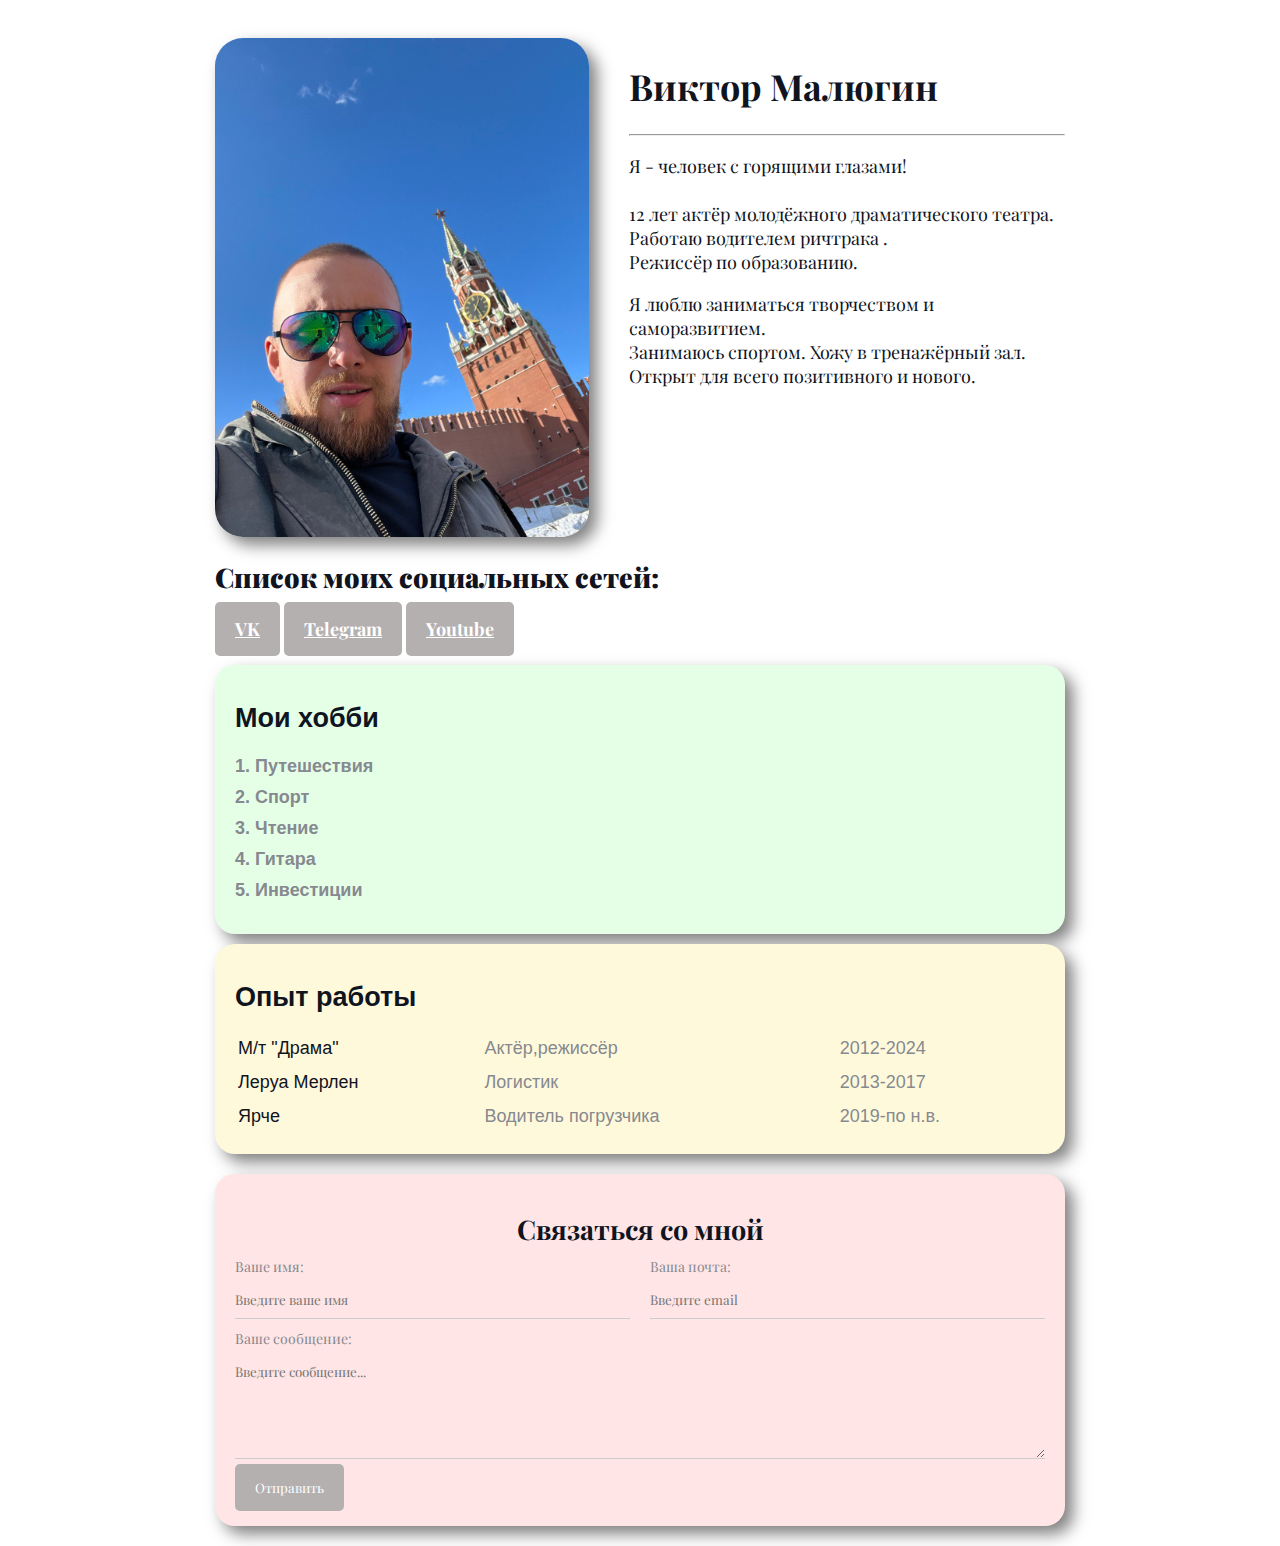
<file: index.html>
<!DOCTYPE html>
<html lang="en">
<head>
    <meta charset="UTF-8">
    <meta http-equiv="X-UA-Compatible" content="IE=edge">
    <meta name="viewport" content="width=device-width, initial-scale=1.0">
    <meta name="keywords" kontent="Html, course, css, tags">
    <meta name="description" content="Это базовый курс по HTML">
    <title>HTML course</title>
    <style>
        /* body {
            background: #ddd;
        } */
      
    </style>
<link rel="stylesheet" href="fonts.css">
</head>
<body>
<div class="container">
    <header class="art">
    <img src="iam.jpg" alt="тут изображен я" class="avatar">
    <div class="info-text">
        <h1>Виктор Малюгин</h1>
        <hr>
        <p> <strong>Я - человек с горящими глазами! </strong><br><br> 12 лет <strong>актёр</strong> молодёжного драматического театра.<br>Работаю <strong>водителем ричтрака </strong>.<br> <strong>Режиссёр</strong>  по образованию. </p>
        <p>Я люблю заниматься <strong>творчеством</strong> и <strong>саморазвитием</strong>. <br> Занимаюсь <strong>спортом</strong>. Хожу в тренажёрный зал. <br> Открыт для всего позитивного и нового.
    </div>
    </header>
    <nav class="pages">
            <p><h2><strong>Список моих социальных сетей:</strong></h2></p>  
    <a href="https://vk.com/malyuginvd" target="_blank" class="btn">VK</a>
    <a href="https://t.me/+79231800177" target="_blank" class="btn">Telegram</a>
    <a href="https://youtube.com/@user-eu5mw8oo7j?si=RZTO2USuRNwrHTMP" target="_blank" class="btn">Youtube</a>
    </nav><br>
        
    <section class="info">
        <article class="hobby bg-green">
        <h2><strong>Мои хобби</strong> </h2>
        <ol class="list">
        <li>Путешествия</li>
        <li>Спорт</li>
        <li>Чтение</li>
        <li>Гитара</li>
        <li>Инвестиции</li>
        </ol>
        </article>
        <article class="experience bg-yellow">
        <h2> Опыт работы</h2>
        <table class="table">
        <!-- <thead>
        <tr>
            <th>Название</th>
            <th>Должность</th>
            <th>Год</th>
        </tr>
        </thead> -->

        <tbody>
        <tr>
            <td>М/т "Драма"</td>
            <td>Актёр,режиссёр</td>
            <td>2012-2024</td> 
        </tr>
        <tr>
            <td>Леруа Мерлен</td>
            <td>Логистик</td>
            <td>2013-2017</td> 
        </tr>
        <tr>
            <td>Ярче</td>
            <td>Водитель погрузчика</td>
            <td>2019-по н.в.</td> 
        </tr>

        </tbody>
        </table>
        </article>
    </section>
    <footer class="feedback bg-red">
        <form action="/" class="form">
            <h2>Связаться со мной</h2>

    <div class="form-row">
        <div class="form-group">
            <label for="name"> Ваше имя:</label>
            <input type="text" id="name" placeholder="Введите ваше имя">
        </div>
        <div class="form-group">
            <label for="email">Ваша почта:</label>
            <input type="email" id="email" placeholder="Введите email">
        </div>
    </div>
        <div class="form-group">
        <label for="message">Ваше сообщение:</label>
        <textarea id="message" cols="30" rows="5" placeholder="Введите сообщение..."></textarea>
        <button type="submit" class="btn">Отправить</button>
        </div>
        </form>
    </footer>
</div>
</body>
</html>
</file>
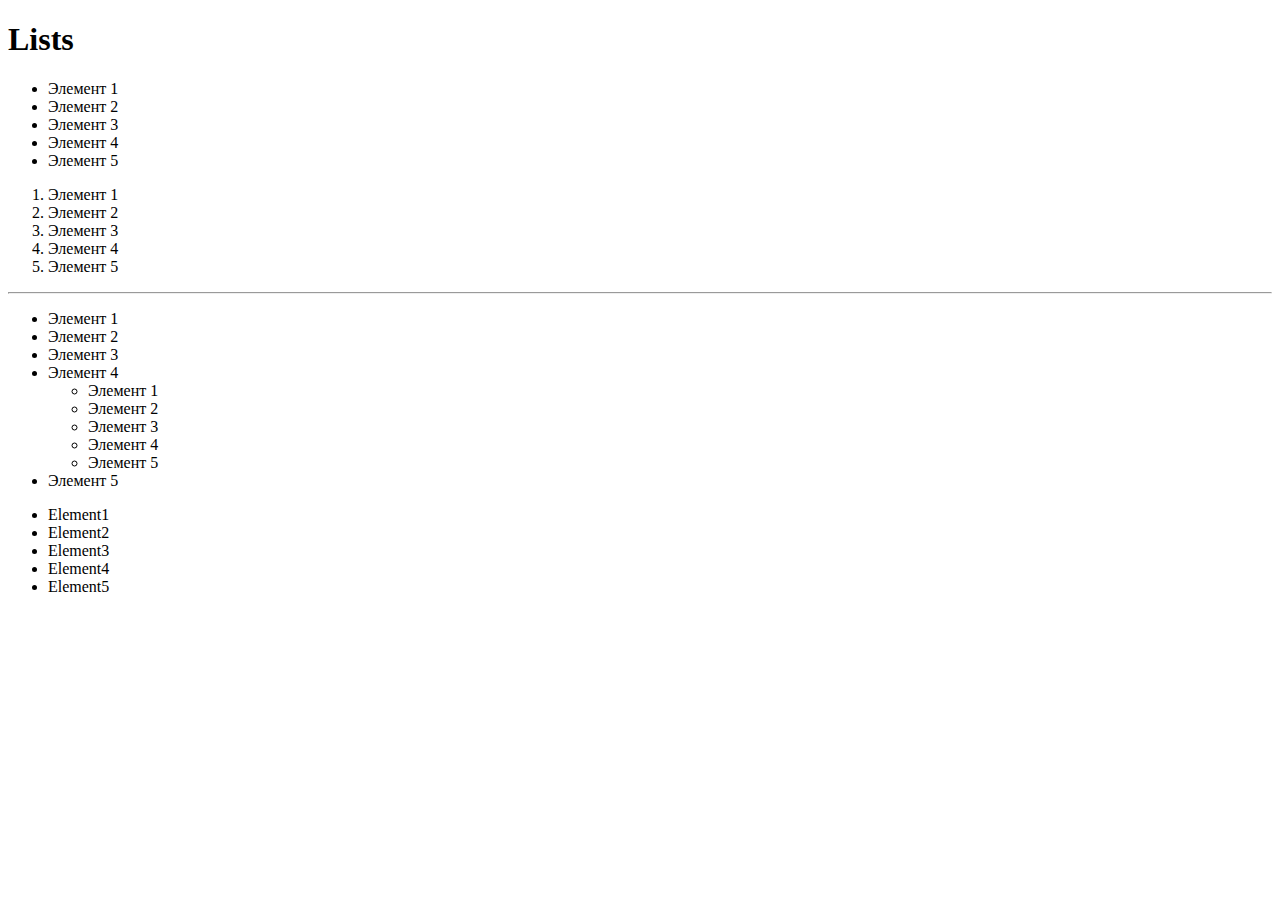
<file: 03_lists.html>
<!DOCTYPE html>
<html lang="en">
<head>
    <meta charset="UTF-8">
    <meta http-equiv="X-UA-Compatible" content="IE=edge">
    <meta name="viewport" content="width=device-width, initial-scale=1.0">
    <title>Lists</title>
</head>
<body>
    <h1>Lists</h1>
    <ul>
        <li>Элемент 1</li> 
        <li>Элемент 2</li>      
        <li>Элемент 3</li>
        <li>Элемент 4</li>
        <li>Элемент 5</li>
    </ul>

    <ol>
        <li>Элемент 1</li> 
        <li>Элемент 2</li>      
        <li>Элемент 3</li>
        <li>Элемент 4</li>
        <li>Элемент 5</li>
    </ol>

    <hr>

    <ul>
        <li>Элемент 1</li> 
        <li>Элемент 2</li>      
        <li>Элемент 3</li>
        <li>
            Элемент 4
            <ul>
                <li>Элемент 1</li> 
                <li>Элемент 2</li>      
                <li>Элемент 3</li>
                <li>Элемент 4</li>
                <li>Элемент 5</li>
            </ul>
        </li>
        <li>Элемент 5</li>
    </ul>

<ul>
    <li>Element1</li>
    <li>Element2</li>
    <li>Element3</li>
    <li>Element4</li>
    <li>Element5</li>
</ul>

</body>
</html>
</file>
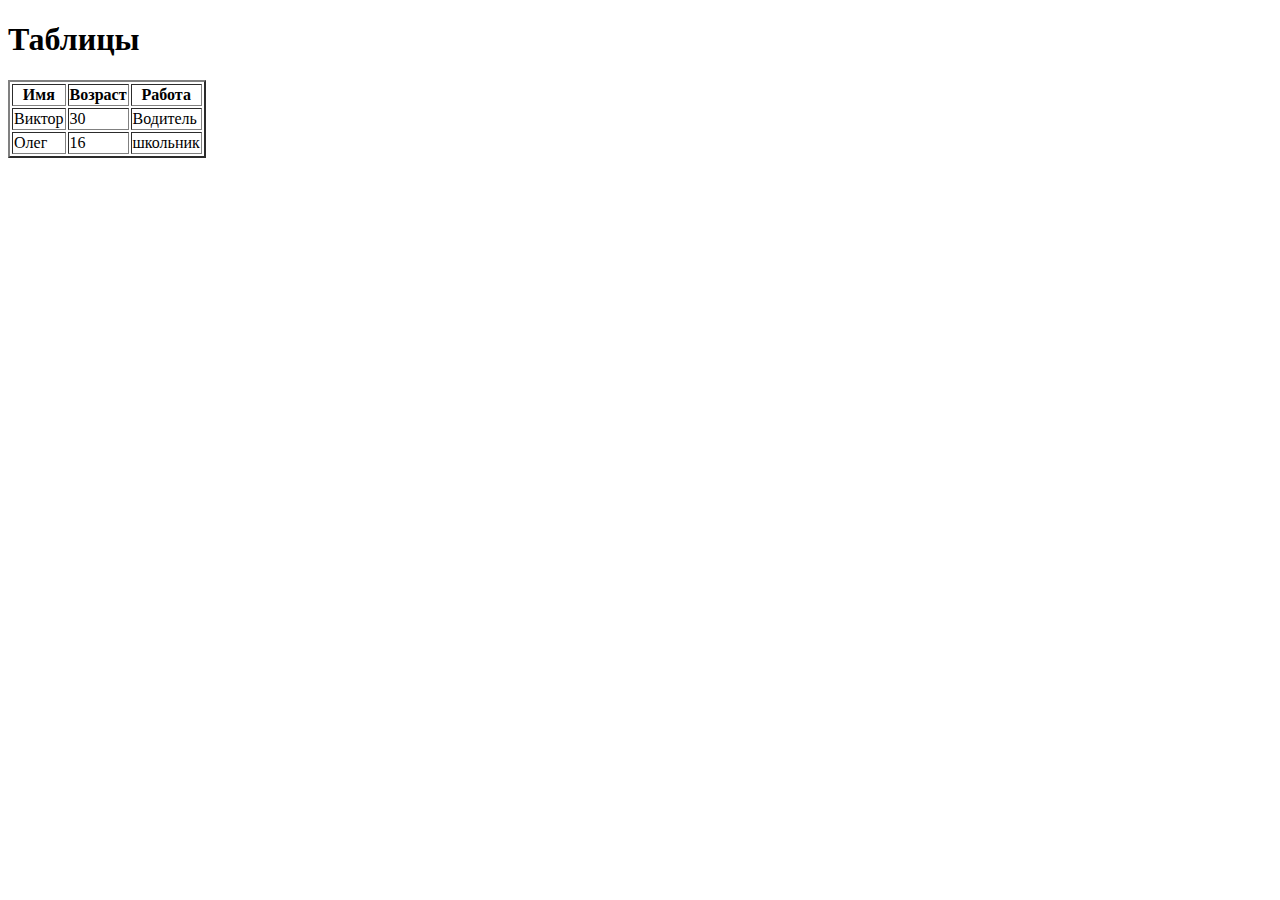
<file: 04_table.html>
<!DOCTYPE html>
<html lang="en">
<head>
    <meta charset="UTF-8">
    <meta http-equiv="X-UA-Compatible" content="IE=edge">
    <meta name="viewport" content="width=device-width, initial-scale=1.0">
    <title>Таблицы</title>
</head>
<body>
    <h1>Таблицы</h1>
<table border="2">
<thead>
    <tr>
        <th>Имя</th>
        <th>Возраст</th>
        <th>Работа</th>
    </tr>
</thead>

<tbody>
<tr>
    <td>Виктор</td>
    <td>30</td>
    <td>Водитель</td>
</tr>
<tr>
    <td>Олег</td>
    <td>16</td>
    <td>школьник</td>
</tr>
</tbody>
</table>

</body>
</html>
</file>
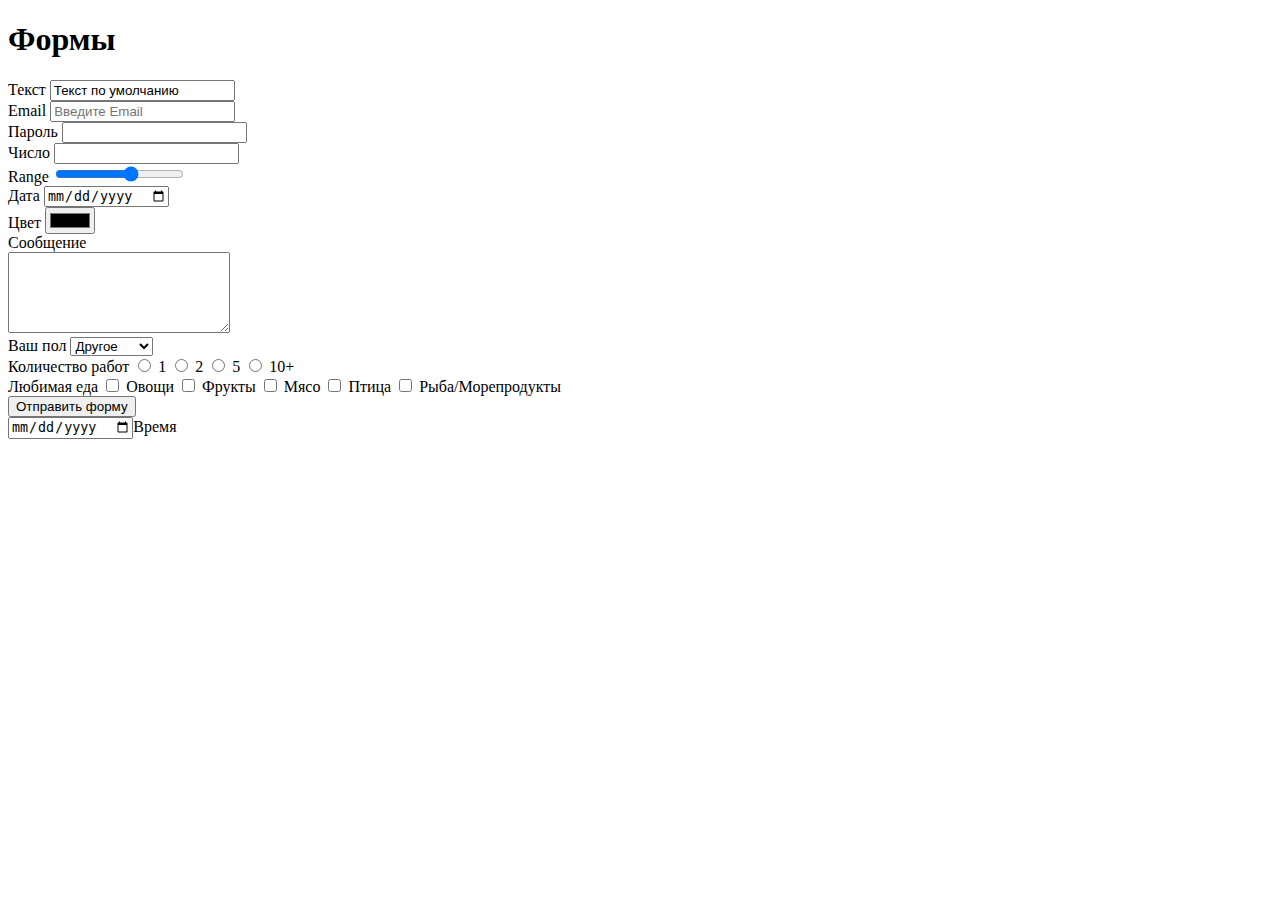
<file: 05_form.html>
<!DOCTYPE html>
<html lang="en">
<head>
    <meta charset="UTF-8">
    <meta http-equiv="X-UA-Compatible" content="IE=edge">
    <meta name="viewport" content="width=device-width, initial-scale=1.0">
    <title>Формы</title>
</head>
<body>
    <h1>Формы</h1>
    <form>
        <div>
            <label for="Text2">Текст</label>
            <input type="text" id="Text2" value="Текст по умолчанию" readonly>
        </div>
        
        <div>
            <label for="Email">Email</label>
            <input type="email" id="Email" placeholder="Введите Email">
        </div>

        <div>
            <label for="password">Пароль</label>
            <input type="password" id="password">
        </div>

        <div>
            <label for="number">Число</label>
            <input type="number" id="number" min="0">
        </div>

        <div>
            <label for="range">Range</label>
            <input type="range" id="range" min="0" max="10" step="2">
        </div>

        <div>
            <label for="date">Дата</label>
            <input type="date" id="date">
        </div>

        <div>
            <label for="color">Цвет</label>
            <input type="color" id="color">
        </div>

        <div>
            <label for="message">Сообщение</label>
            <br>
            <textarea id="message" cols="25" rows="5"></textarea>
        </div>

        <div>
            <label for="sex">Ваш пол</label>
            <select id="sex">
                <option value="male">Мужчина</option>
                <option value="female">Женщина</option>
                <option value="other" selected >Другое</option>
            </select>
        </div>

        <div>
            <label>Количество работ</label>
            <input type="radio" name="work"> 1 
            <input type="radio" name="work"> 2
            <input type="radio" name="work"> 5
            <input type="radio" name="work"> 10+
        </div>

        <div>
            <label>Любимая еда</label>
            <input type="checkbox" name="food"> Овощи
            <input type="checkbox" name="food"> Фрукты
            <input type="checkbox" name="food"> Мясо
            <input type="checkbox" name="food"> Птица
            <input type="checkbox" name="food"> Рыба/Морепродукты
        </div>

        <!-- <input type="submit" value="Отправить форму"> -->

        <button type="submit">Отправить форму</button>

        <div>
            <input type="date">Время</input>
        </div>

       
    </form>
    


</body>
</html>
</file>
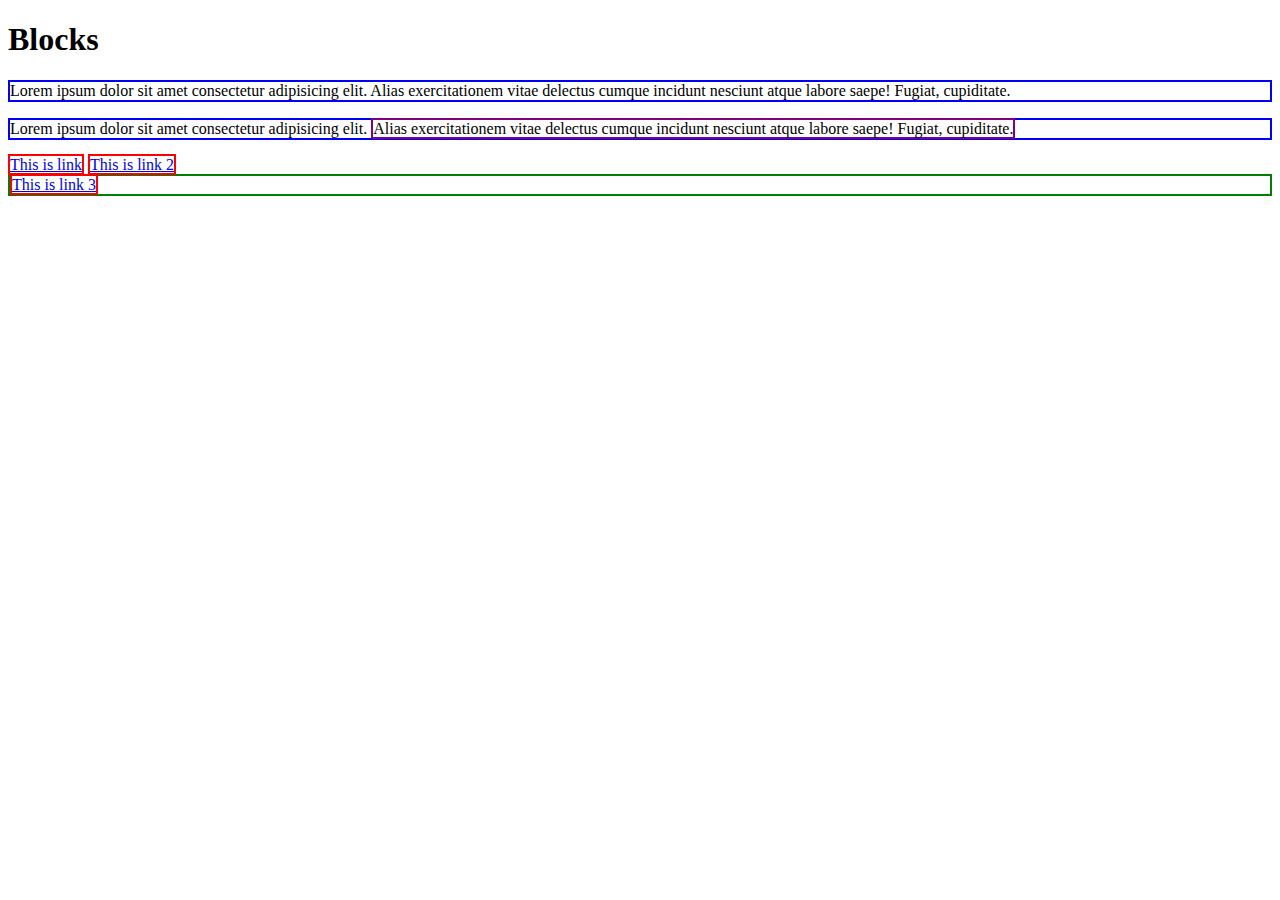
<file: 06_inline_blocks.html>
<!DOCTYPE html>
<html lang="en">
<head>
    <meta charset="UTF-8">
    <meta http-equiv="X-UA-Compatible" content="IE=edge">
    <meta name="viewport" content="width=device-width, initial-scale=1.0">
    <title>Blocks</title>
</head>
<body>
    <h1>Blocks</h1>
    <p style="border: 2px solid blue;">Lorem ipsum dolor sit amet consectetur adipisicing elit. Alias exercitationem vitae delectus cumque incidunt nesciunt atque labore saepe! Fugiat, cupiditate.</p>
    <p style="border: 2px solid blue;">Lorem ipsum dolor sit amet consectetur adipisicing elit. <span style="border: 2px solid purple";> Alias exercitationem vitae delectus cumque incidunt nesciunt atque labore saepe! Fugiat, cupiditate.</span></p>
    <a href="#" style="border: 2px solid red;">This is link</a>
    <a href="#" style="border: 2px solid red;">This is link 2</a>
    <div style="border: 2px solid green;">
    <a href="#" style="border: 2px solid red;">This is link 3</a>
    </div>
</body>
</html>
</file>
<file: fonts.css>
@import url('https://fonts.googleapis.com/css2?family=Playfair+Display:ital,wght@0,900;1,900&family=Roboto&display=swap');@import url('https://fonts.googleapis.com/css2?family=Playfair+Display:ital,wght@0,700;1,700&family=Roboto&display=swap');@import url('https://fonts.googleapis.com/css2?family=Playfair+Display:ital@0;1&family=Roboto&display=swap');

body {
    font-size: 18px;
    font-family: 'Playfair Display', sans-serif;
    font-weight: lighter;
    color: #0f141e;
}
.container {
    max-width: 850px;
    margin: auto;
    padding-top: 30px;
    
}

.info-text {
    margin-left: 40px;
}

.avatar {
    width: 45%;
    min-width: 33%;
    height: 120%;
    min-height: 75%;
    border-radius: 28px;
    box-shadow: 8px 8px 16px rgba(0, 0, 0, 0.5);
}
.art {
    margin-bottom: 20px;
    display: flex;
}
.pages {
    font-weight: bold;
}
.info {
    font-family: 'Gill Sans', 'Gill Sans MT', Calibri, 'Trebuchet MS', sans-serif;
}
.hobby {
    font-weight: bold;
    box-shadow: 8px 8px 16px rgba(0, 0, 0, 0.5);
}
.experience {
    font-weight: lighter;
    box-shadow: 8px 8px 16px rgba(0, 0, 0, 0.5);
}
.feedback {
    font-weight: bolder;
    box-shadow: 8px 8px 16px rgba(0, 0, 0, 0.5);
}

.hobby, .experience, .feedback {
    border-radius: 20px;
    padding: 15px 20px;
    margin-bottom: 20px;
}

.info {
    margin-bottom: 20px;
}

.hobby, .experience, .feedback h2 {
    margin-bottom: 10px;
}
.bg-yellow {
    background: #fff9dc;
}

.bg-red {
    background: #ffe5e5;
}

.bg-green {
    background: #e5ffe7;
}

.btn {
    background: rgb(180, 176, 176);
    padding: 15px 20px;
    color: #fff;
    border: none;
    cursor: pointer;
    border-radius: 5px;
    font-family: inherit;
}

.btn:hover {
    opacity: 0.8;
    color: indigo;
}

.btn:active {
    color: aqua;
}

.btn:visited {
    color: antiquewhite;
}

.list {
    padding: 0 20px;
}

.list li {
    color: #86898f;
    margin-bottom: 10px;
}

.table {
    width: 100%;
}

.table td {
    padding-bottom: 10px;
}

.table td:nth-child(2),
.table td:nth-child(3) {
    color: #86898f;
}

.form h2 {
    text-align: center;
}

.form-row {
    margin-bottom: 10px;
    display: flex;
}

.form-row .form-group {
    margin-right: 20px;
    width: 50%;
    /* display: inline-block; */
    /* width: calc(50% - 20px); */
}

.form-row .form-group:last-child {
    margin-right: 0;
}

.form-group label {
    display: block;
    font-size: 14px;
    color: #86898f;
}

.form-group input,
.form-group textarea {
    width: 100%;
    box-sizing: border-box;
    border: none;
    background: transparent;
    border-bottom: 1px solid #ccc;
    color: #000;
    padding: 15px 0 10px;
    outline: none;
    font-family: inherit;
}
</file>
